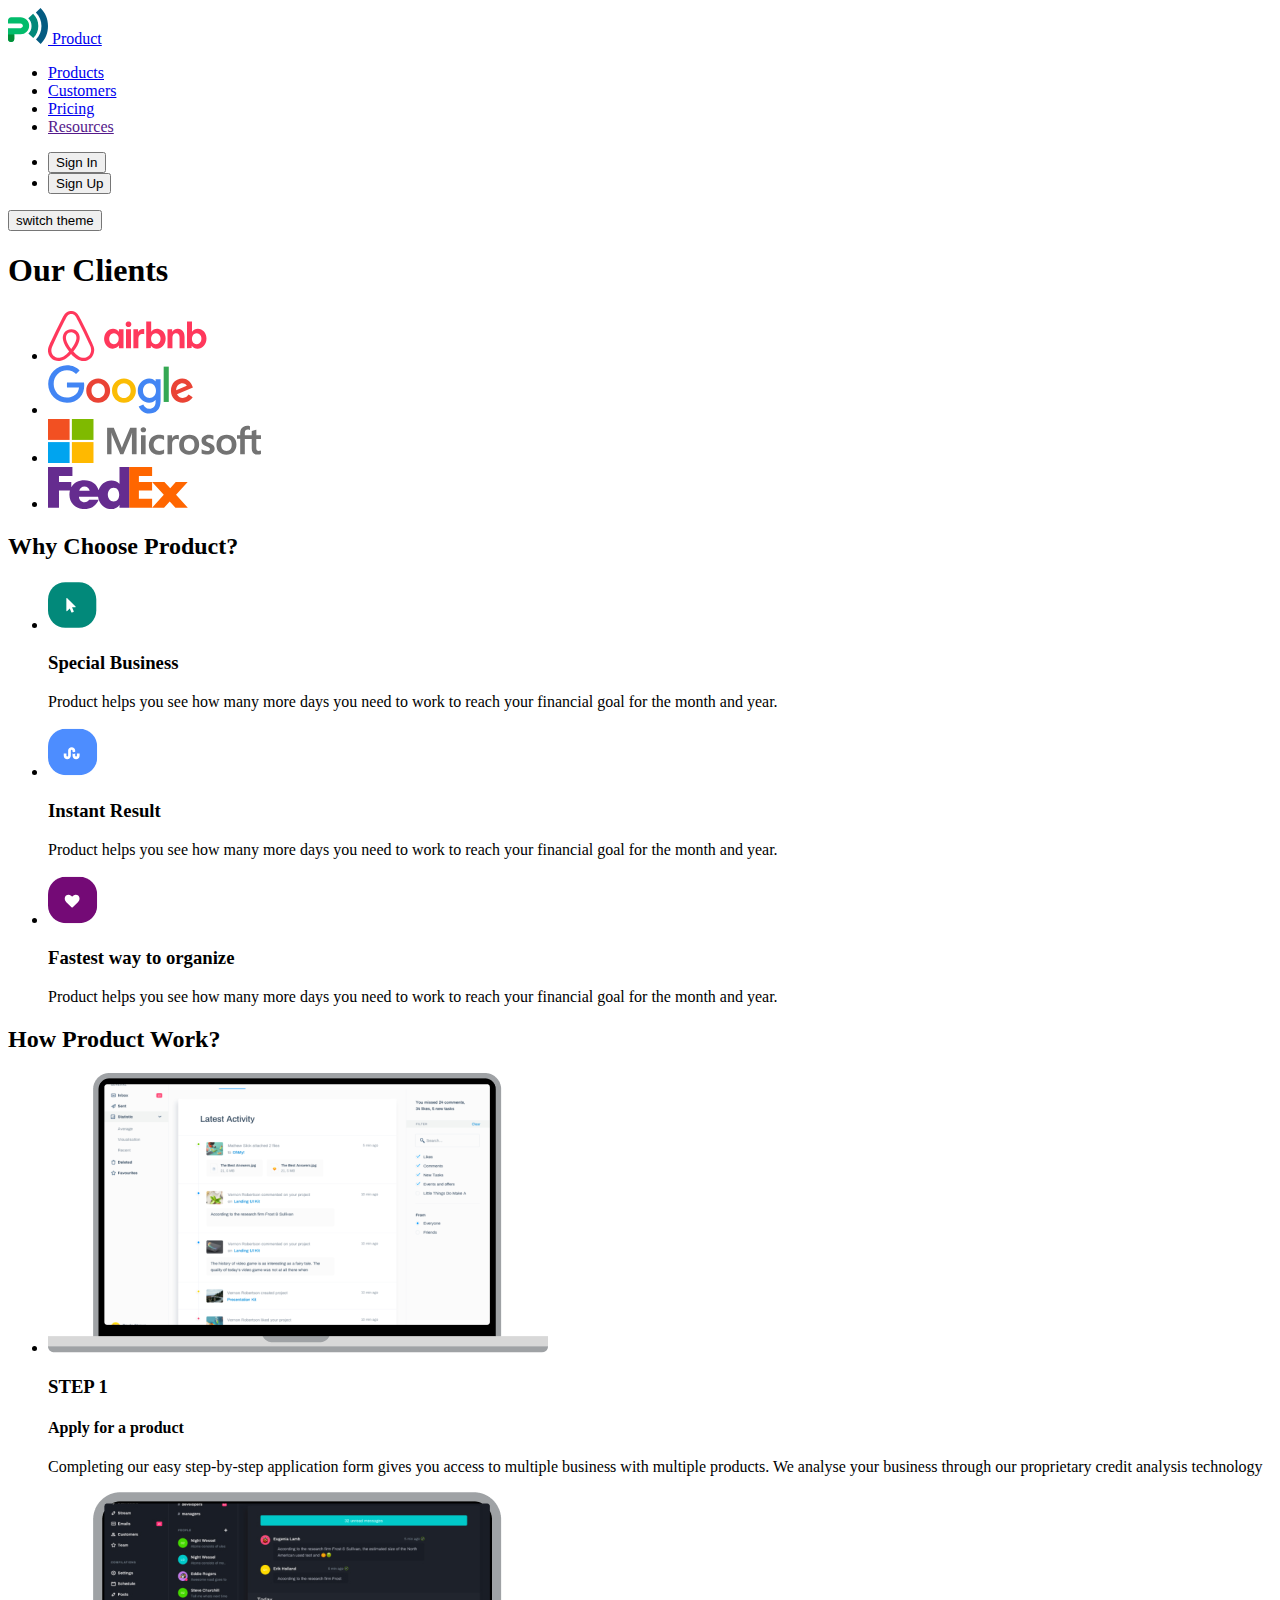
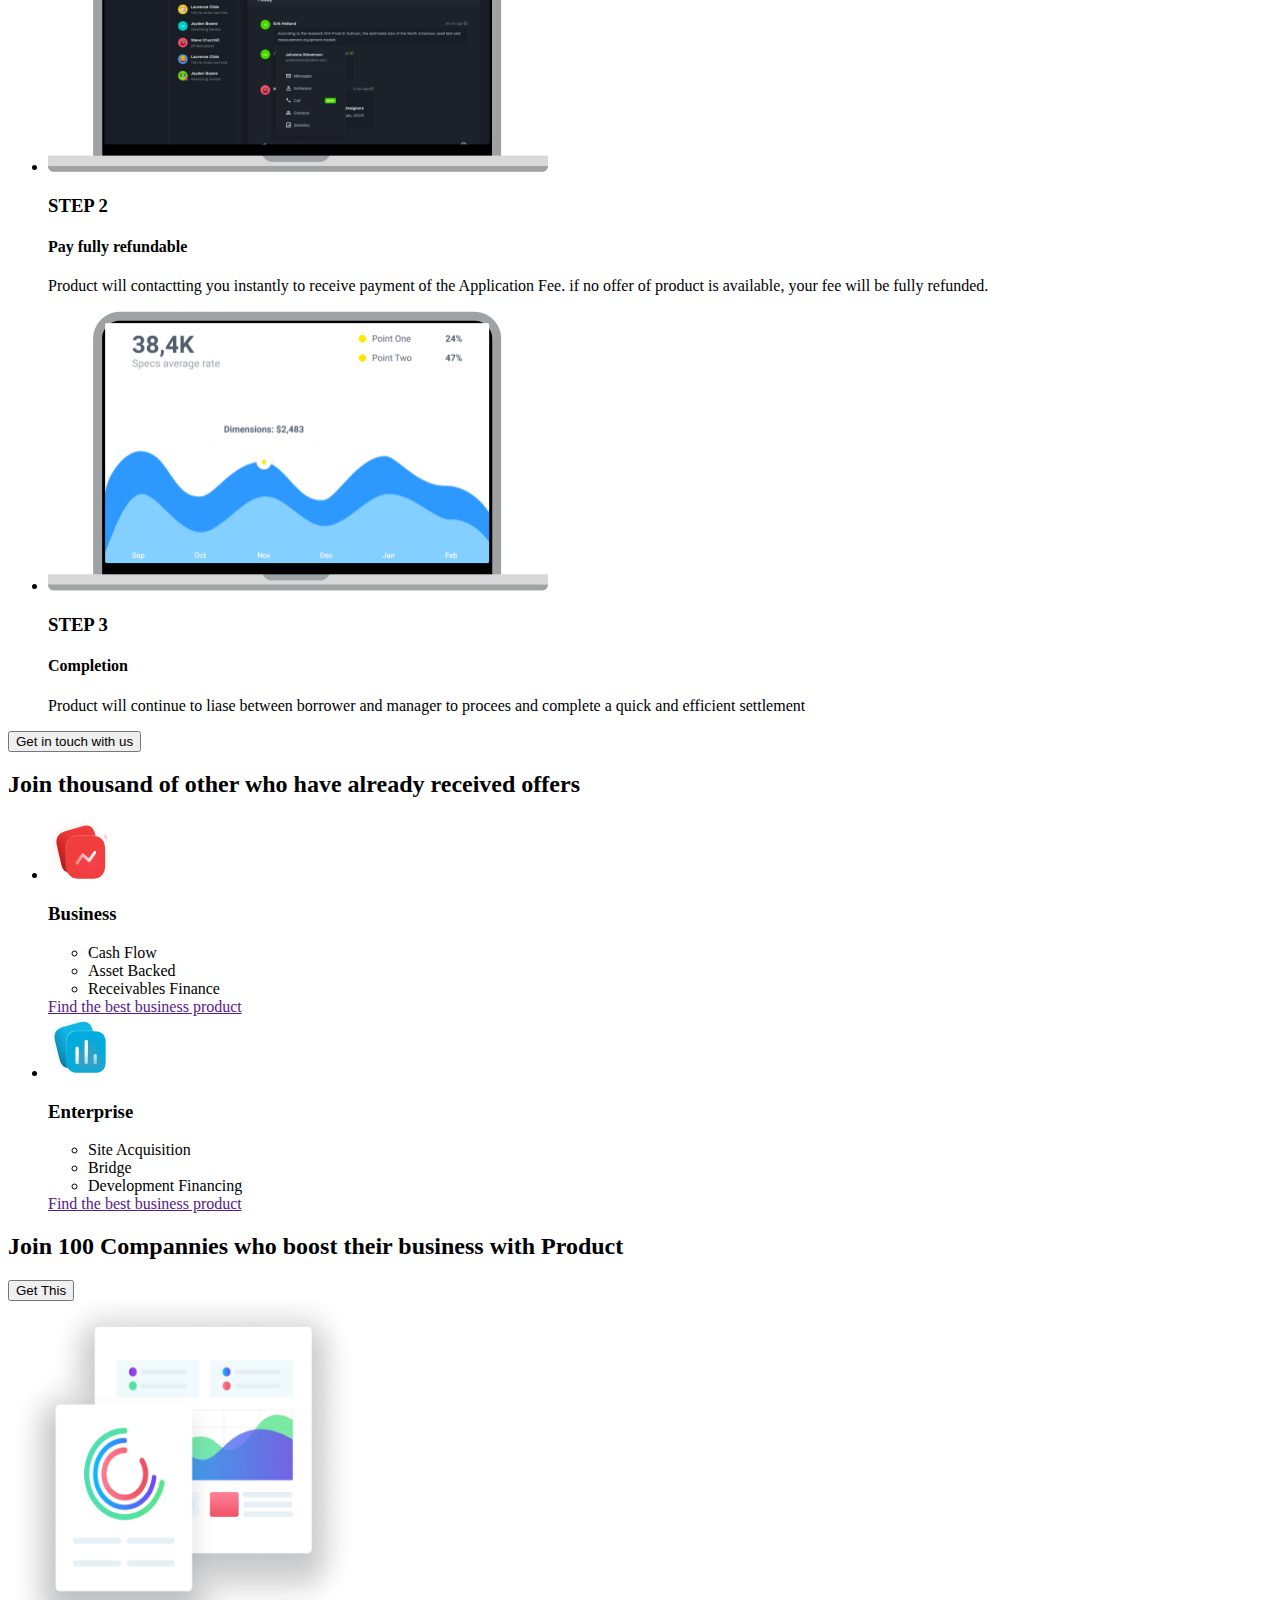
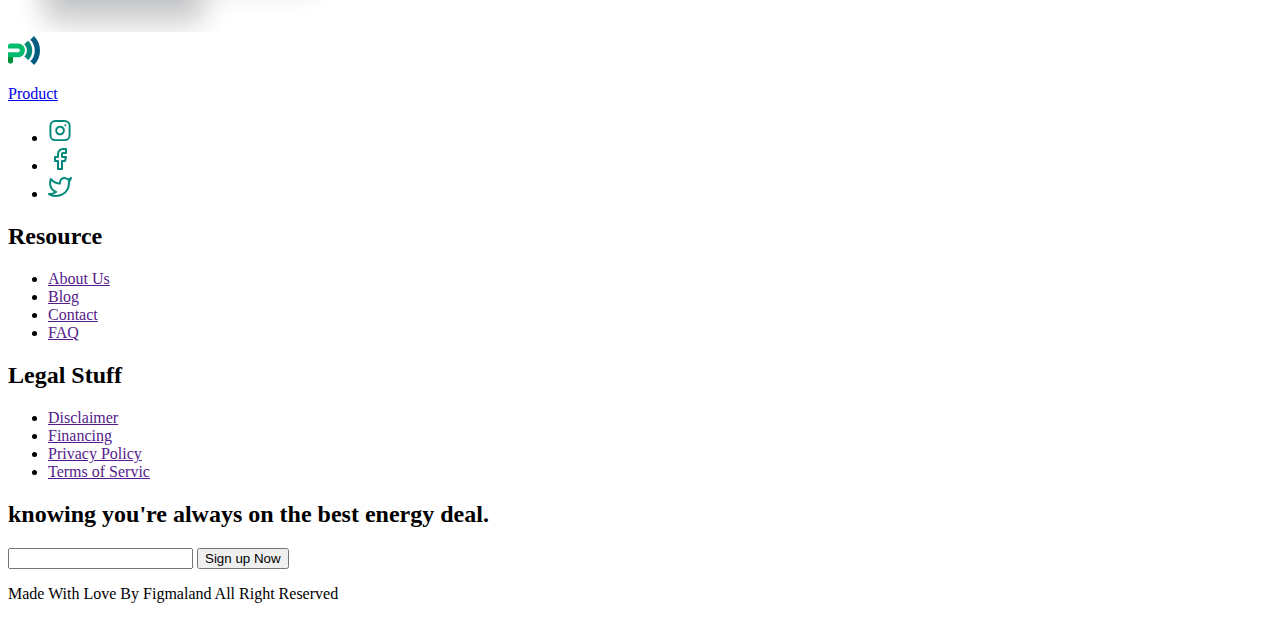
<file: customers.html>
<!DOCTYPE html>
<html lang="en">
  <head>
    <meta charset="UTF-8" />
    <meta http-equiv="X-UA-Compatible" content="IE=edge" />
    <meta name="viewport" content="width=device-width, initial-scale=1.0" />
    <title>Customers</title>
    <!-- Favicon start -->
    <link rel="apple-touch-icon" sizes="76x76" href="./images/favicon/apple-touch-icon.png" />
    <link rel="icon" type="image/png" sizes="32x32" href="./images/favicon/favicon-32x32.png" />
    <link rel="icon" type="image/png" sizes="16x16" href="./images/favicon/favicon-16x16.png" />
    <link rel="manifest" href="./images/favicon/site.webmanifest" />
    <link rel="mask-icon" href="./images/favicon/safari-pinned-tab.svg" color="#5bbad5" />
    <meta name="msapplication-TileColor" content="#da532c" />
    <meta name="theme-color" content="#ffffff" />
    <!-- Favicon end -->
  </head>

  <body>
    <!-- Header section -->
    <header class="header">
      <a href="./index.html">
        <img src="./images/header/logo.svg" alt="logo" width="40" height="36" />
        Product
      </a>
      <nav>
        <ul>
          <li>
            <a href="./index.html">Products</a>
          </li>
          <li>
            <a href="./customers.html">Customers</a>
          </li>
          <li>
            <a href="./pricing.html">Pricing</a>
          </li>
          <li>
            <a href="">Resources</a>
          </li>
        </ul>
      </nav>
      <ul>
        <li>
          <button type="button">Sign In</button>
        </li>
        <li>
          <button type="button">Sign Up</button>
        </li>
      </ul>
      <button type="button">switch theme</button>
    </header>
    <main>
      <!--our clients-->
      <section>
        <h1>Our Clients</h1>
        <ul>
          <li>
            <a href="" target="_blank" rel="noopener noreferrer"
              ><img src="./images/clients/airbnb.svg" alt="airbnb" width="159" height="50"
            /></a>
          </li>
          <li>
            <a href="" target="_blank" rel="noopener noreferrer"
              ><img src="./images/clients/google.svg" alt="google" width="146" height="50"
            /></a>
          </li>
          <li>
            <a href="" target="_blank" rel="noopener noreferrer"
              ><img src="./images/clients/microsoft.svg" alt="microsoft" width="213" height="44"
            /></a>
          </li>
          <li>
            <a href="" target="_blank" rel="noopener noreferrer"
              ><img src="./images/clients/fedex.svg" alt="fedex" width="140" height="42"
            /></a>
          </li>
        </ul>
      </section>
      <!-- Customers features -->
      <section>
        <h2>Why Choose Product?</h2>
        <ul>
          <li>
            <img
              src="./images/features/feature-icon-1.svg"
              alt="feature-icon-1"
              width="50"
              height="50"
            />
            <h3>Special Business</h3>
            <p>
              Product helps you see how many more days you need to work to reach your financial goal
              for the month and year.
            </p>
          </li>
          <li>
            <img
              src="./images/features/feature-icon-2.svg"
              alt="feature-icon-2"
              width="50"
              height="50"
            />
            <h3>Instant Result</h3>
            <p>
              Product helps you see how many more days you need to work to reach your financial goal
              for the month and year.
            </p>
          </li>
          <li>
            <img
              src="./images/features/feature-icon-3.svg"
              alt="feature-icon-3"
              width="50"
              height="50"
            />
            <h3>Fastest way to organize</h3>
            <p>
              Product helps you see how many more days you need to work to reach your financial goal
              for the month and year.
            </p>
          </li>
        </ul>
      </section>
      <!-- How products work -->
      <section>
        <h2>How Product Work?</h2>
        <ul>
          <li>
            <img src="./images/how-product-work/mac1.png" alt="step 1" width="500" height="280" />
            <div>
              <h3>STEP 1</h3>
              <h4>Apply for a product</h4>
              <p>
                Completing our easy step-by-step application form gives you access to multiple
                business with multiple products. We analyse your business through our proprietary
                credit analysis technology
              </p>
            </div>
          </li>
          <li>
            <img src="./images/how-product-work/mac2.png" alt="step 2" width="500" height="280" />
            <div>
              <h3>STEP 2</h3>
              <h4>Pay fully refundable</h4>
              <p>
                Product will contactting you instantly to receive payment of the Application Fee. if
                no offer of product is available, your fee will be fully refunded.
              </p>
            </div>
          </li>
          <li>
            <img src="./images/how-product-work/mac3.png" alt="step 3" width="500" height="280" />
            <div>
              <h3>STEP 3</h3>
              <h4>Completion</h4>
              <p>
                Product will continue to liase between borrower and manager to procees and complete
                a quick and efficient settlement
              </p>
            </div>
          </li>
        </ul>
        <button type="button">Get in touch with us</button>
      </section>
      <!-- Business plan -->
      <section>
        <h2>Join thousand of other who have already received offers</h2>
        <ul>
          <li>
            <img src="./images/business-plan/activity.svg" alt="activity icon" width="62" height="62">
            <h3>Business</h3>
            <ul>
              <li>Cash Flow</li>
              <li>Asset Backed</li>
              <li>Receivables Finance</li>
            </ul>
            <a href="">Find the best business product</a>
          </li>
          <li>
            <img src="./images/business-plan/chart.svg" alt="chart icon" width="62" height="62">
            <h3>Enterprise</h3>
            <ul>
              <li>Site Acquisition</li>
              <li>Bridge</li>
              <li>Development Financing</li>
            </ul>
            <a href="">Find the best business product</a>
          </li>
        </ul>
      </section>
      <!--baner-->
      <section>
        <div>
          <h2>Join 100 Compannies who boost their business with Product</h2>
          <button type="button">Get This</button>
        </div>
        <img src="./images/baner/baner-1.png" alt="baner" width="351" height="331" />
      </section>
    </main>
    <footer>
      <div>
        <a href="./index.html">
          <img src="./images/header/logo.svg" alt="logo" width="32" height="29" />
          <p>Product</p>
        </a>
        <ul>
          <li>
            <a href="" aria-label="Instagram" target="_blank" rel="noopener noreferrer">
              <img src="./images/footer/instagram.svg" alt="instagram" width="24" height="24" />
            </a>
          </li>
          <li>
            <a href="" aria-label="Facebook" target="_blank" rel="noopener noreferrer">
              <img src="./images/footer/facebook.svg" alt="facebook" width="24" height="24" />
            </a>
          </li>
          <li>
            <a href="" aria-label="Twitter" target="_blank" rel="noopener noreferrer">
              <img src="./images/footer/twitter.svg" alt="twitter" width="24" height="24" />
            </a>
          </li>
        </ul>
      </div>
      <div>
        <h2>Resource</h2>
        <ul>
          <li><a href="">About Us</a></li>
          <li><a href="">Blog</a></li>
          <li><a href="">Contact</a></li>
          <li><a href="">FAQ</a></li>
        </ul>
      </div>
      <div>
        <h2>Legal Stuff</h2>
        <ul>
          <li><a href="">Disclaimer</a></li>
          <li><a href="">Financing</a></li>
          <li><a href="">Privacy Policy</a></li>
          <li><a href="">Terms of Servic</a></li>
        </ul>
      </div>
      <div>
        <h2>knowing you're always on the best energy deal.</h2>
        <form>
          <input type="text" />
          <button type="submit">Sign up Now</button>
        </form>
      </div>
      <p>Made With Love By Figmaland All Right Reserved</p>
    </footer>
  </body>
</html>
</file>
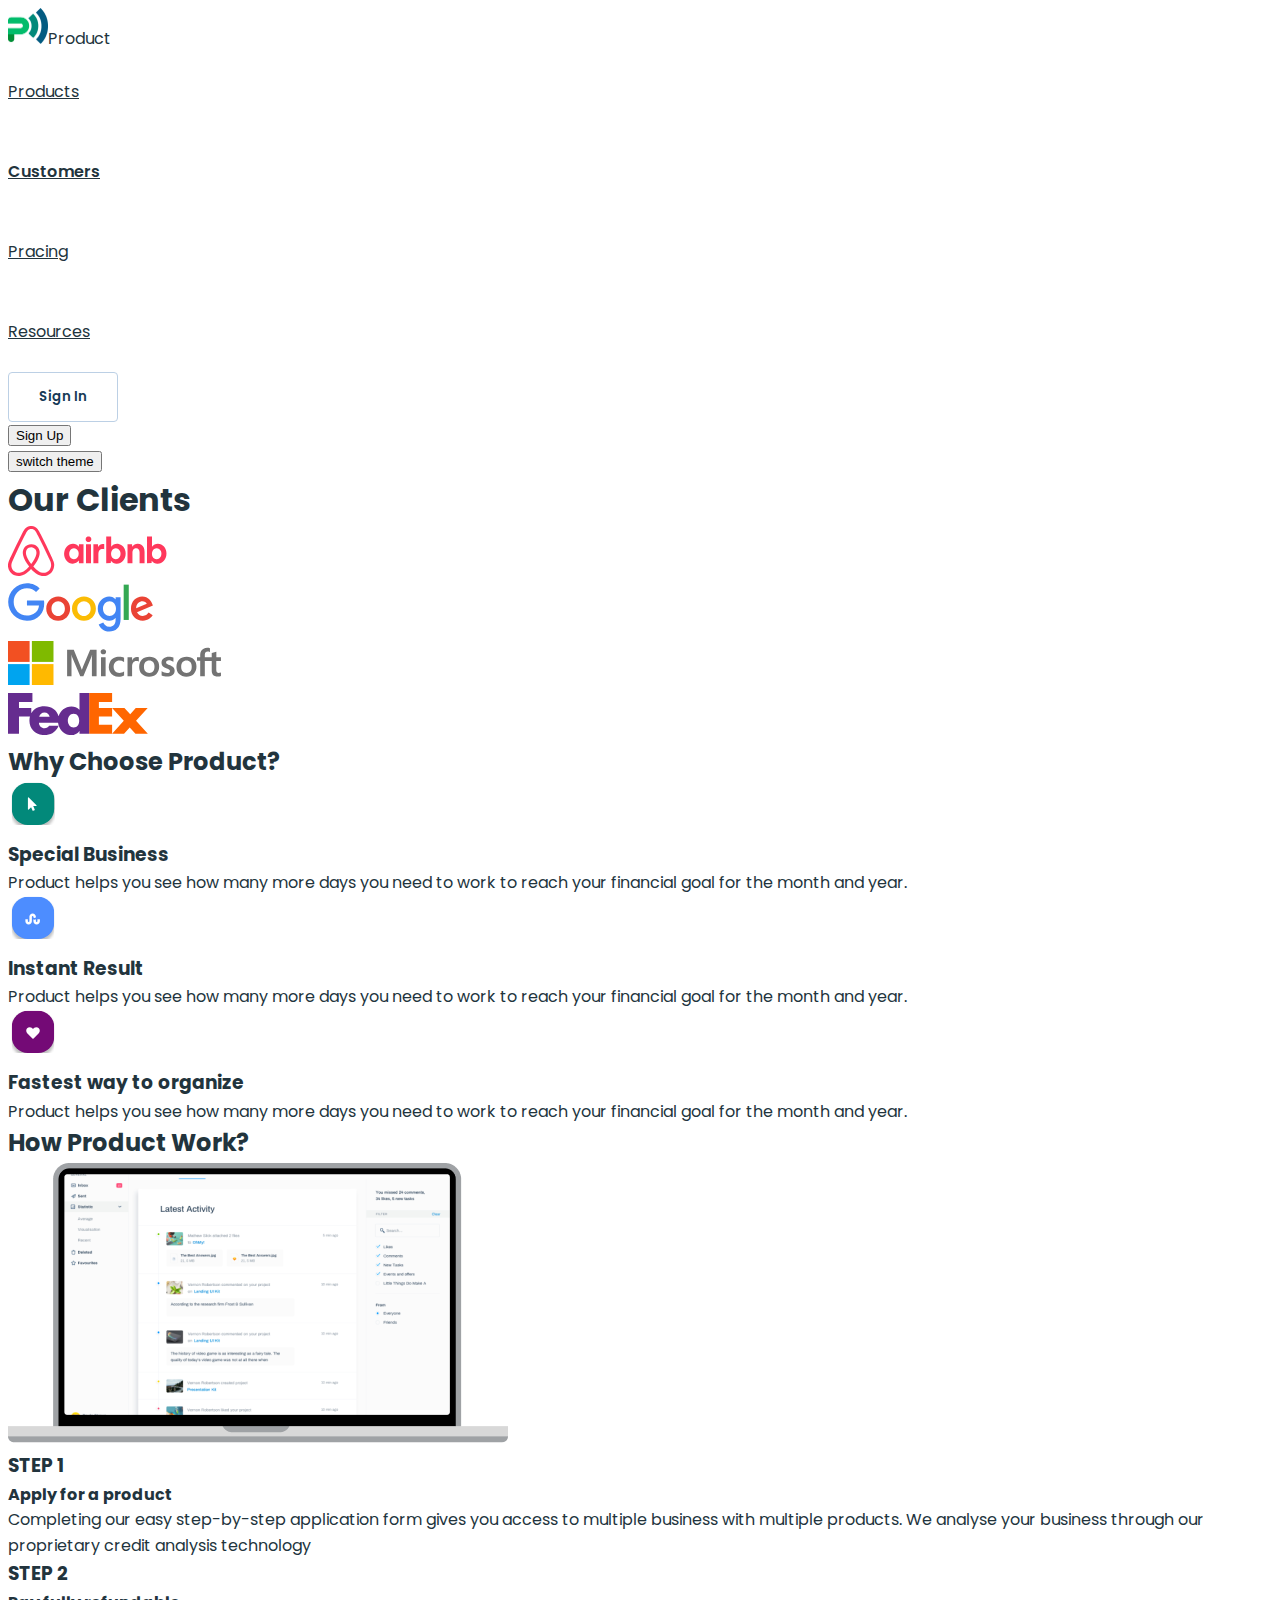
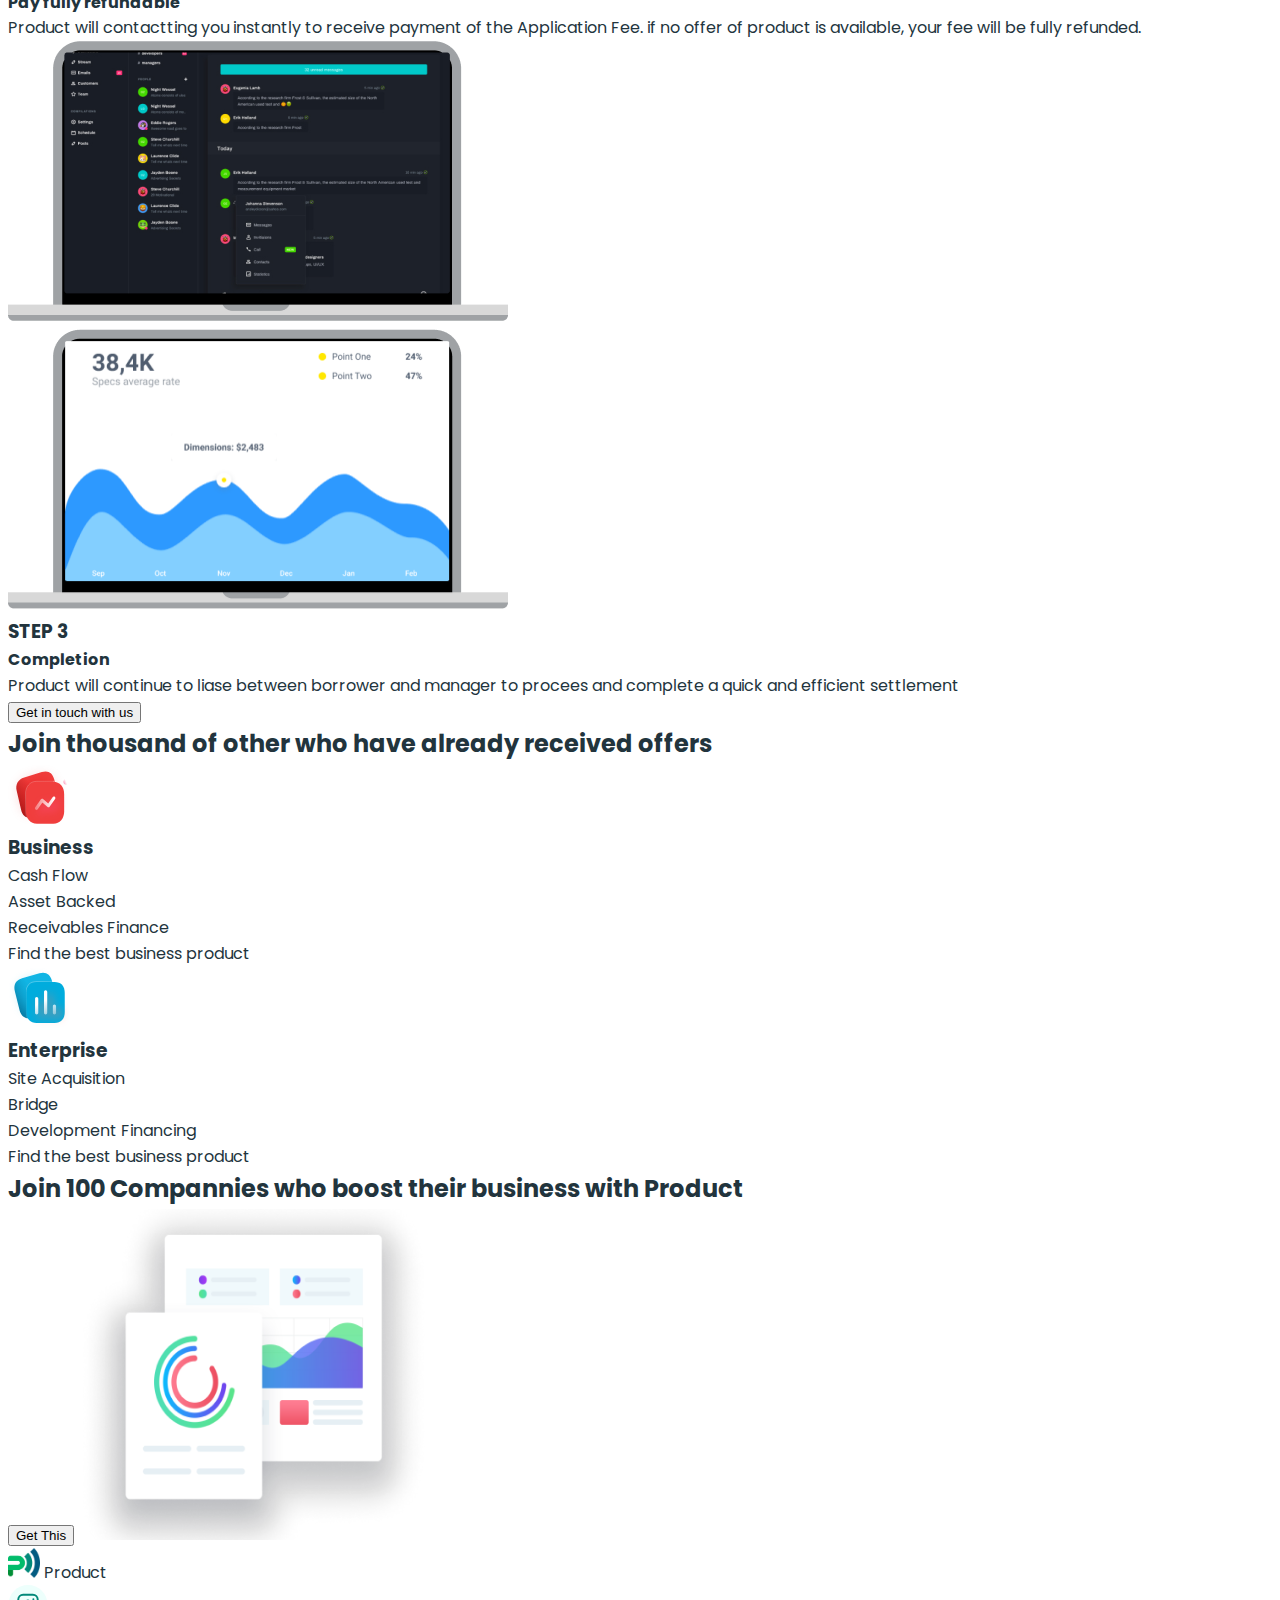
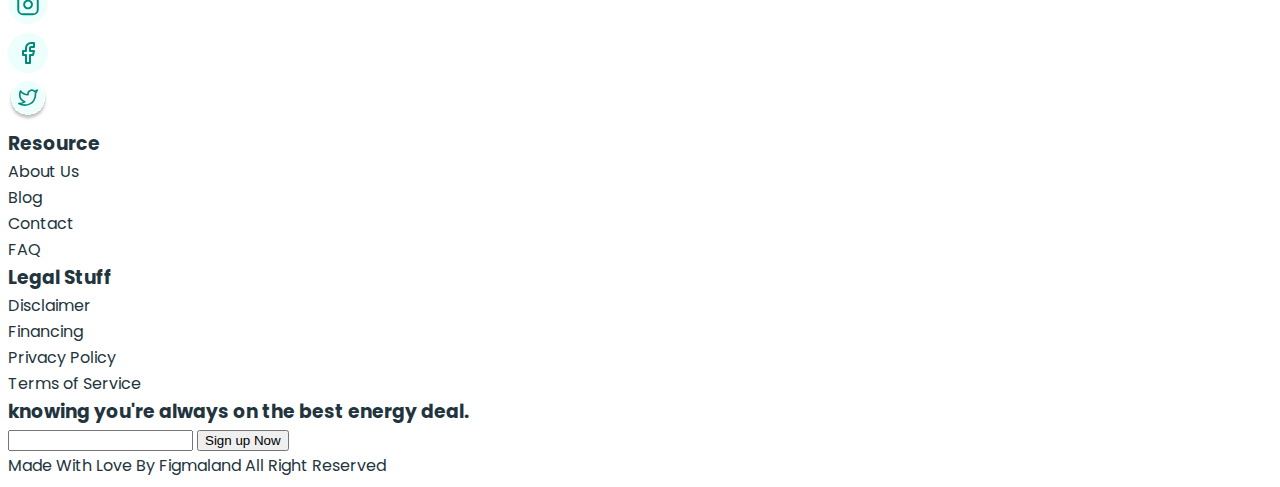
<file: our-clients.html>
<!DOCTYPE html>
<html lang="en">

<head>
  <!-- favicon start -->
  <meta charset="UTF-8" />
  <meta http-equiv="X-UA-Compatible" content="IE=edge" />
  <meta name="viewport" content="width=device-width, initial-scale=1.0" />
  <title>Product</title>
  <link rel="apple-touch-icon" sizes="76x76" href="./img/favicon/apple-touch-icon.png">
  <link rel="icon" type="image/png" sizes="32x32" href="./img/favicon/favicon-32x32.png">
  <link rel="icon" type="image/png" sizes="16x16" href="./img/favicon/favicon-16x16.png">
  <link rel="manifest" href="./img/favicon/site.webmanifest">
  <link rel="mask-icon" href="./img/favicon/safari-pinned-tab.svg" color="#5bbad5">
  <meta name="msapplication-TileColor" content="#da532c">
  <meta name="theme-color" content="#ffffff">
  <!-- favicon end -->
  <!-- downloads style start -->
  <link rel="preconnect" href="https://fonts.googleapis.com">
  <link rel="preconnect" href="https://fonts.gstatic.com" crossorigin>
  <link
    href="https://fonts.googleapis.com/css2?family=Inter:wght@500;700&family=Montserrat:wght@600&family=Poppins:wght@400;500;600;700&family=Roboto:wght@500;900&display=swap"
    rel="stylesheet">
  <!-- downloads style end -->
  <!-- self style start -->
  <link rel="stylesheet" href="./CSS/style.css">
  <!-- self style end -->
</head>

<body>
  <main>
    <!-- header section -->
    <header class="header">
      <a class="link" class="header-logo link" href="./index.html"><img src="./img/header/logo.png" alt="logo"
          width="40" height="36" />Product
      </a>
      <nav class="nav">
        <ul class="list">
          <li>
            <a class="nav-link" href="./index.html">Products</a>
          </li>
          <li>
            <a class="nav-link current" href="./our-clients.html">Customers</a>
          </li>
          <li>
            <a class="nav-link" href="./pracing.html">Pracing</a>
          </li>
          <li>
            <a class="nav-link" href="">Resources</a>
          </li>
        </ul>
      </nav>
      <ul class="auth list">
        <li class="auth-item">
          <button type="button" class="main-button">Sign In</button>
        </li>
        <li class="auth-item">
          <button type="button" class="second-button">Sign Up</button>
        </li>
      </ul>
      <button class="theme-swithcher" type="button">switch theme</button>
    </header>
    <!-- our clients -->
    <section class="clients">
      <h1>Our Clients</h1>
      <ul class="list">
        <li>
          <a class="link" href="" target="_blank" rel="noopener noreferrer">
            <img src="./img/oc-clients/Airbnb Logo.svg" alt="company-logo" width="159" height="50" /></a>
        </li>
        <li>
          <a class="link" href="" target="_blank" rel="noopener noreferrer"><img src="./img/oc-clients/Google Logo.svg"
              alt="company-logo" width="146" height="50" /></a>
        </li>
        <li>
          <a class="link" href="" target="_blank" rel="noopener noreferrer"><img
              src="./img/oc-clients/Microsoft Logo.svg" alt="company-logo" width="213" height="44" /></a>
        </li>
        <li>
          <a class="link" href="" target="_blank" rel="noopener noreferrer"><img src="./img/oc-clients//FedEx Logo.svg"
              alt="company-logo" width="140" height="42" /></a>
        </li>
      </ul>
    </section>
    <!-- custumers-features -->
    <section class="customers-deatures">
      <h2>Why Choose Product?</h2>
      <ul class="list">
        <li>
          <img src="./img/features/1.svg" alt="features icon" width="50" height="50" />
          <h3>Special Business</h3>
          <p>
            Product helps you see how many more days you need to work to reach your financial goal
            for the month and year.
          </p>
        </li>
        <li>
          <img src="./img/features/2.svg" alt="features icon" width="50" height="50" />
          <h3>Instant Result</h3>
          <p>
            Product helps you see how many more days you need to work to reach your financial goal
            for the month and year.
          </p>
        </li>
        <li>
          <img src="./img/features/3.svg" alt="features icon" width="50" height="50" />
          <h3>Fastest way to organize</h3>
          <p>
            Product helps you see how many more days you need to work to reach your financial goal
            for the month and year.
          </p>
        </li>
      </ul>
    </section>
    <!-- how it works -->
    <section class="work-product">
      <h2>How Product Work?</h2>
      <ul class="list">
        <li>
          <div>
            <img src="./img/oc-productwork/mac1.png" alt="step 1" width="500" height="280" />
            <h3>STEP 1</h3>
            <strong>Apply for a product</strong>
            <p>
              Completing our easy step-by-step application form gives you access to multiple
              business with multiple products. We analyse your business through our proprietary
              credit analysis technology
            </p>
          </div>
        </li>
        <li>
          <div>
            <h3>STEP 2</h3>
            <strong>Pay fully refundable</strong>
            <p>
              Product will contactting you instantly to receive payment of the Application Fee. if
              no offer of product is available, your fee will be fully refunded.
            </p>
            <img src="./img/oc-productwork/mac2.png" alt="step 2" width="500" height="280" />
          </div>
        </li>
        <li>
          <div>
            <img src="./img/oc-productwork/mac3.png" alt="step 3" width="500" height="280" />
            <h3>STEP 3</h3>
            <strong>Completion</strong>
            <p>
              Product will continue to liase between borrower and manager to procees and complete
              a quick and efficient settlement
            </p>
          </div>
        </li>
      </ul>
      <button type="button">Get in touch with us</button>
    </section>
    <!-- business variants -->
    <section class="join-title">
      <h2>Join thousand of other who have already received offers</h2>
      <ul class="list">
        <li>
          <img src="./img/oc-bw/Activity.svg" alt="business" width="61" height="61" />
          <h3>Business</h3>
          <ul class="list">
            <li>
              <p>Cash Flow</p>
            </li>
            <li>
              <p>Asset Backed</p>
            </li>
            <li>
              <p>Receivables Finance</p>
            </li>
            <a class="link" href="">Find the best business product</a>
          </ul>
        </li>
        <li>
          <img src="./img/oc-bw/Chart.svg" alt="Enterprice" width="61" height="61" />
          <h3>Enterprise</h3>
          <ul class="list">
            <li>
              <p>Site Acquisition</p>
            </li>
            <li>
              <p>Bridge</p>
            </li>
            <li>
              <p>Development Financing</p>
            </li>
            <a class="link" href="">Find the best business product</a>
          </ul>
        </li>
      </ul>
    </section>
    <!-- call too action -->
    <section class="cta">
      <h2>Join 100 Compannies who boost their business with Product</h2>
      <button type="button">Get This</button>
      <img src="./img/cta/1.png" alt="cta" width="351" height="331" />
    </section>
  </main>
  <footer class="footer">
    <div>
      <a class="link" href="./index.html">
        <img src="./img/header/logo.png" alt="logo" width="32" height="30" />
        Product
      </a>
      <ul class="list">
        <li>
          <a class="link" href="" aria-label="instagramm">
            <img src="./img/footer/1.svg" alt="social-networks" width="40" height="40" />
          </a>
        </li>
        <li>
          <a class="link" href="" aria-label="facebook">
            <img src="./img/footer/2.svg" alt="social-networks" width="40" height="40" />
          </a>
        </li>
        <li>
          <a class="link" href="" aria-label="twitter">
            <img src="./img/footer/3.svg" alt="social-networks" width="40" height="40" />
          </a>
        </li>
      </ul>
    </div>
    <div>
      <h3>Resource</h3>
      <ul class="list">
        <li>About Us</li>
        <li>Blog</li>
        <li>Contact</li>
        <li>FAQ</li>
      </ul>
    </div>
    <div>
      <h3>Legal Stuff</h3>
      <ul class="list">
        <li>Disclaimer</li>
        <li>Financing</li>
        <li>Privacy Policy</li>
        <li>Terms of Service</li>
      </ul>
    </div>
    <div>
      <h3>knowing you're always on the best energy deal.</h3>
      <form>
        <input type="text" />
        <button type="submit">Sign up Now</button>
      </form>
    </div>
    <p>Made With Love By Figmaland All Right Reserved</p>
  </footer>
</body>

</html>
</file>
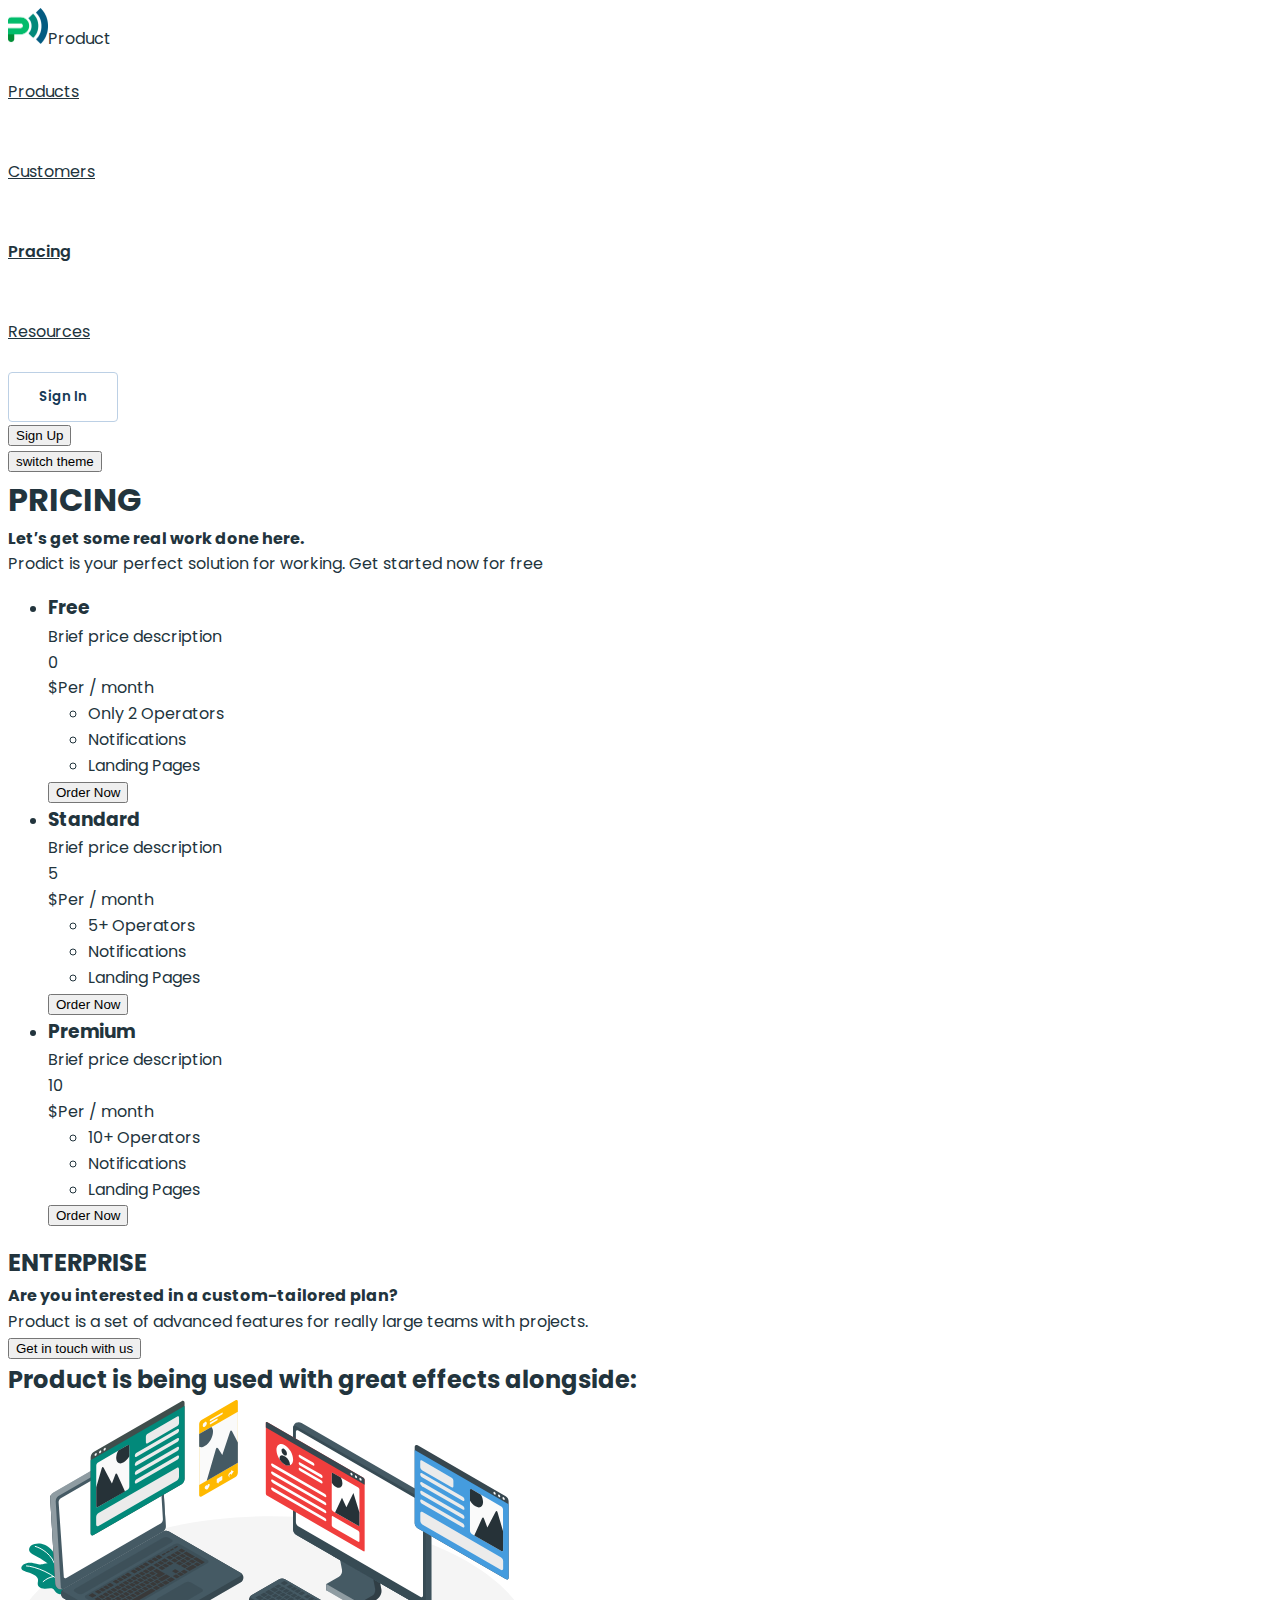
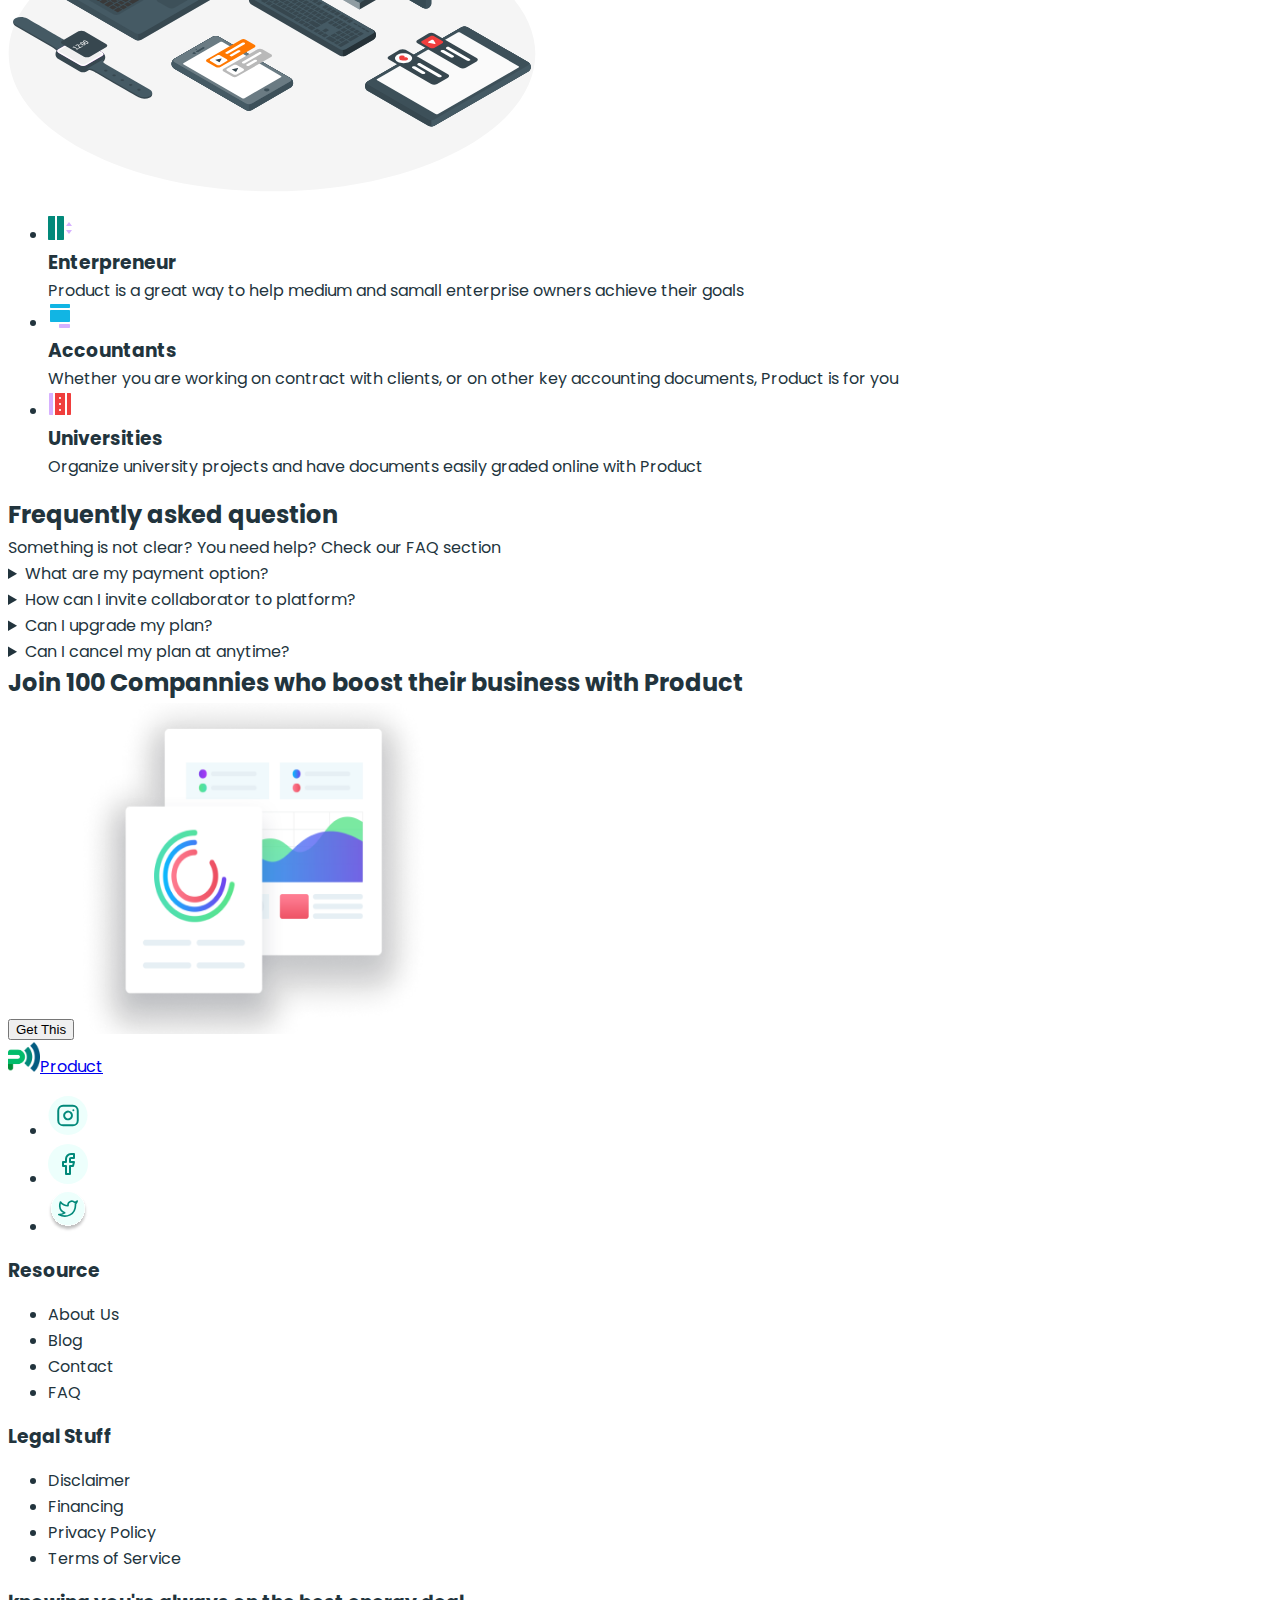
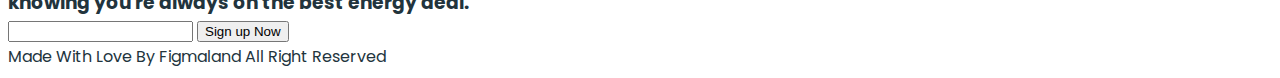
<file: pracing.html>
<!DOCTYPE html>
<html lang="en">
  <head>
    <!-- favicon start -->
    <meta charset="UTF-8" />
    <meta http-equiv="X-UA-Compatible" content="IE=edge" />
    <meta name="viewport" content="width=device-width, initial-scale=1.0" />
    <title>Product</title>
    <link rel="apple-touch-icon" sizes="76x76" href="./img/favicon/apple-touch-icon.png">
    <link rel="icon" type="image/png" sizes="32x32" href="./img/favicon/favicon-32x32.png">
    <link rel="icon" type="image/png" sizes="16x16" href="./img/favicon/favicon-16x16.png">
    <link rel="manifest" href="./img/favicon/site.webmanifest">
    <link rel="mask-icon" href="./img/favicon/safari-pinned-tab.svg" color="#5bbad5">
    <meta name="msapplication-TileColor" content="#da532c">
    <meta name="theme-color" content="#ffffff">
    <!-- favicon end -->
    <!-- downloads style start -->
    <link rel="preconnect" href="https://fonts.googleapis.com">
    <link rel="preconnect" href="https://fonts.gstatic.com" crossorigin>
    <link href="https://fonts.googleapis.com/css2?family=Inter:wght@500;700&family=Montserrat:wght@600&family=Poppins:wght@400;500;600;700&family=Roboto:wght@500;900&display=swap" rel="stylesheet">
  <!-- downloads style end -->
  <!-- self style start -->
    <link rel="stylesheet"  href="./CSS/style.css">
    <!-- self style end -->
  </head>
  <body>
    <!-- header section -->
    <header class="header">
      <a class="link" class="header-logo link" href="./index.html"><img src="./img/header/logo.png" alt="logo"
          width="40" height="36" />Product
      </a>
      <nav class="nav">
        <ul class="list">
          <li>
            <a class="nav-link" href="./index.html">Products</a>
          </li>
          <li>
            <a class="nav-link" href="./our-clients.html">Customers</a>
          </li>
          <li>
            <a class="nav-link current" href="./pracing.html">Pracing</a>
          </li>
          <li>
            <a class="nav-link" href="">Resources</a>
          </li>
        </ul>
      </nav>
      <ul class="auth list">
        <li class="auth-item">
          <button class="main-button" type="button">Sign In</button>
        </li>
        <li class="auth-item">
          <button class="second-button" type="button">Sign Up</button>
        </li>
      </ul>
      <button class="theme-swithcher" type="button">switch theme</button>
    </header>
    <!-- price table -->
    <section class="price-table">
      <h1>PRICING</h1>
      <strong>Let&#8242;s get some real work done here.</strong>
      <p>Prodict is your perfect solution for working. Get started now for free</p>
      <ul>
        <li>
          <h3>Free</h3>
          <p>Brief price description</p>
          <div>
            <p>0</p>
            <div><span>&#x00024;</span><span>Per / month</span></div>
          </div>
          <ul>
            <li>Only 2 Operators</li>
            <li>Notifications</li>
            <li>Landing Pages</li>
          </ul>
          <button class="button" type="button">Order Now</button>
        </li>
        <li>
          <h3>Standard</h3>
          <p>Brief price description</p>
          <div>
            <p>5</p>
            <div><span>&#x00024;</span><span>Per / month</span></div>
          </div>
          <ul>
            <li>5+ Operators</li>
            <li>Notifications</li>
            <li>Landing Pages</li>
          </ul>
          <button class="button" type="button">Order Now</button>
        </li>
        <li>
          <h3>Premium</h3>
          <p>Brief price description</p>
          <div>
            <p>10</p>
            <div><span>&#x00024;</span><span>Per / month</span></div>
          </div>
          <ul>
            <li>10+ Operators</li>
            <li>Notifications</li>
            <li>Landing Pages</li>
          </ul>
          <button class="button" type="button">Order Now</button>
        </li>
      </ul>
      <!-- enterprice -->
      <section>
        <h2>ENTERPRISE</h2>
        <strong>Are you interested in a custom-tailored plan?</strong>
        <p>Product is a set of advanced features for really large teams with projects.</p>
        <button type="button">Get in touch with us</button>
      </section>
      <!-- use cases -->
      <section class="use-cases">
        <h2>Product is being used with great effects alongside:</h2>
        <div><img src="./img/np.pracing/amico.svg" alt="use cases" width="528" height="392"></div>
        <ul>
          <li>
            <img src="./img/np.usecases/01.svg" alt="img-usecases">
            <h3>Enterpreneur</h3>
            <p>Product is a great way to help medium and samall enterprise owners achieve their goals</p>
          </li>
          <li>
            <img src="./img/np.usecases/04.svg" alt="img-usecases">
            <h3>Accountants</h3>
            <p>Whether you are working on contract with clients, or on other key accounting documents, Product is for you</p>
          </li>
          <li>
            <img src="./img/np.usecases/05.svg" alt="img-usecases">
            <h3>Universities</h3>
            <p>Organize university projects and have documents easily graded online with Product</p>
          </li>
        </ul>
      </section>
      <!--  -->
      <section class="questions">
        <h2>Frequently asked question</h2>
        <p>Something is not clear? You need help? Check our FAQ section</p>
        <details>
          <summary>What are my payment option?</summary>
          <p>After creating your account you will have an oppurtunity to create your first project that will be associated withthe collaborators e-mail. An invitation  will be sent automatically. Then, invited user will have to confirm his account by e-mail and finish userd onboarding.</p>
        </details>
        <details>
          <summary>How can I invite collaborator to platform?</summary>
          <p>After creating your account you will have an oppurtunity to create your first project that will be associated withthe collaborators e-mail. An invitation  will be sent automatically. Then, invited user will have to confirm his account by e-mail and finish userd onboarding.</p>
        </details>
        <details>
          <summary>Can I upgrade my plan?</summary>
          <p>After creating your account you will have an oppurtunity to create your first project that will be associated withthe collaborators e-mail. An invitation  will be sent automatically. Then, invited user will have to confirm his account by e-mail and finish userd onboarding.</p>
        </details>
        <details>
          <summary>Can I cancel my plan at anytime?</summary>
          <p>After creating your account you will have an oppurtunity to create your first project that will be associated withthe collaborators e-mail. An invitation  will be sent automatically. Then, invited user will have to confirm his account by e-mail and finish userd onboarding.</p>
        </details>
      </section>
    <!-- cta -->
    <section class="cta">
      <h2>Join 100 Compannies who boost their business with Product</h2>
      <button type="button">Get This</button>
      <img src="./img/cta/1.png" alt="cta" width="351" height="331" />
    </section>
    <!-- footer -->
    <footer class="footer">
      <div>
        <a href="./index.html"
          ><img src="./img/header/logo.png" alt="logo" width="32" height="30" />Product
        </a>
        <ul>
          <li>
            <a href="" aria-label="instagramm"
              ><img src="./img/footer/1.svg" alt="social-networks" width="40" height="40"
            /></a>
          </li>
          <li>
            <a href="" aria-label="facebook"
              ><img src="./img/footer/2.svg" alt="social-networks" width="40" height="40"
            /></a>
          </li>
          <li>
            <a href="" aria-label="twitter"
              ><img src="./img/footer/3.svg" alt="social-networks" width="40" height="40"
            /></a>
          </li>
        </ul>
      </div>
      <div>
        <h3>Resource</h3>
        <ul>
          <li>About Us</li>
          <li>Blog</li>
          <li>Contact</li>
          <li>FAQ</li>
        </ul>
      </div>
      <div>
        <h3>Legal Stuff</h3>
        <ul>
          <li>Disclaimer</li>
          <li>Financing</li>
          <li>Privacy Policy</li>
          <li>Terms of Service</li>
        </ul>
      </div>
      <div>
        <h3>knowing you're always on the best energy deal.</h3>
        <form>
          <input type="text" />
          <button type="submit">Sign up Now</button>
        </form>
      </div>
      <p>Made With Love By Figmaland All Right Reserved</p>
    </footer>
  </body>
</html>
</file>
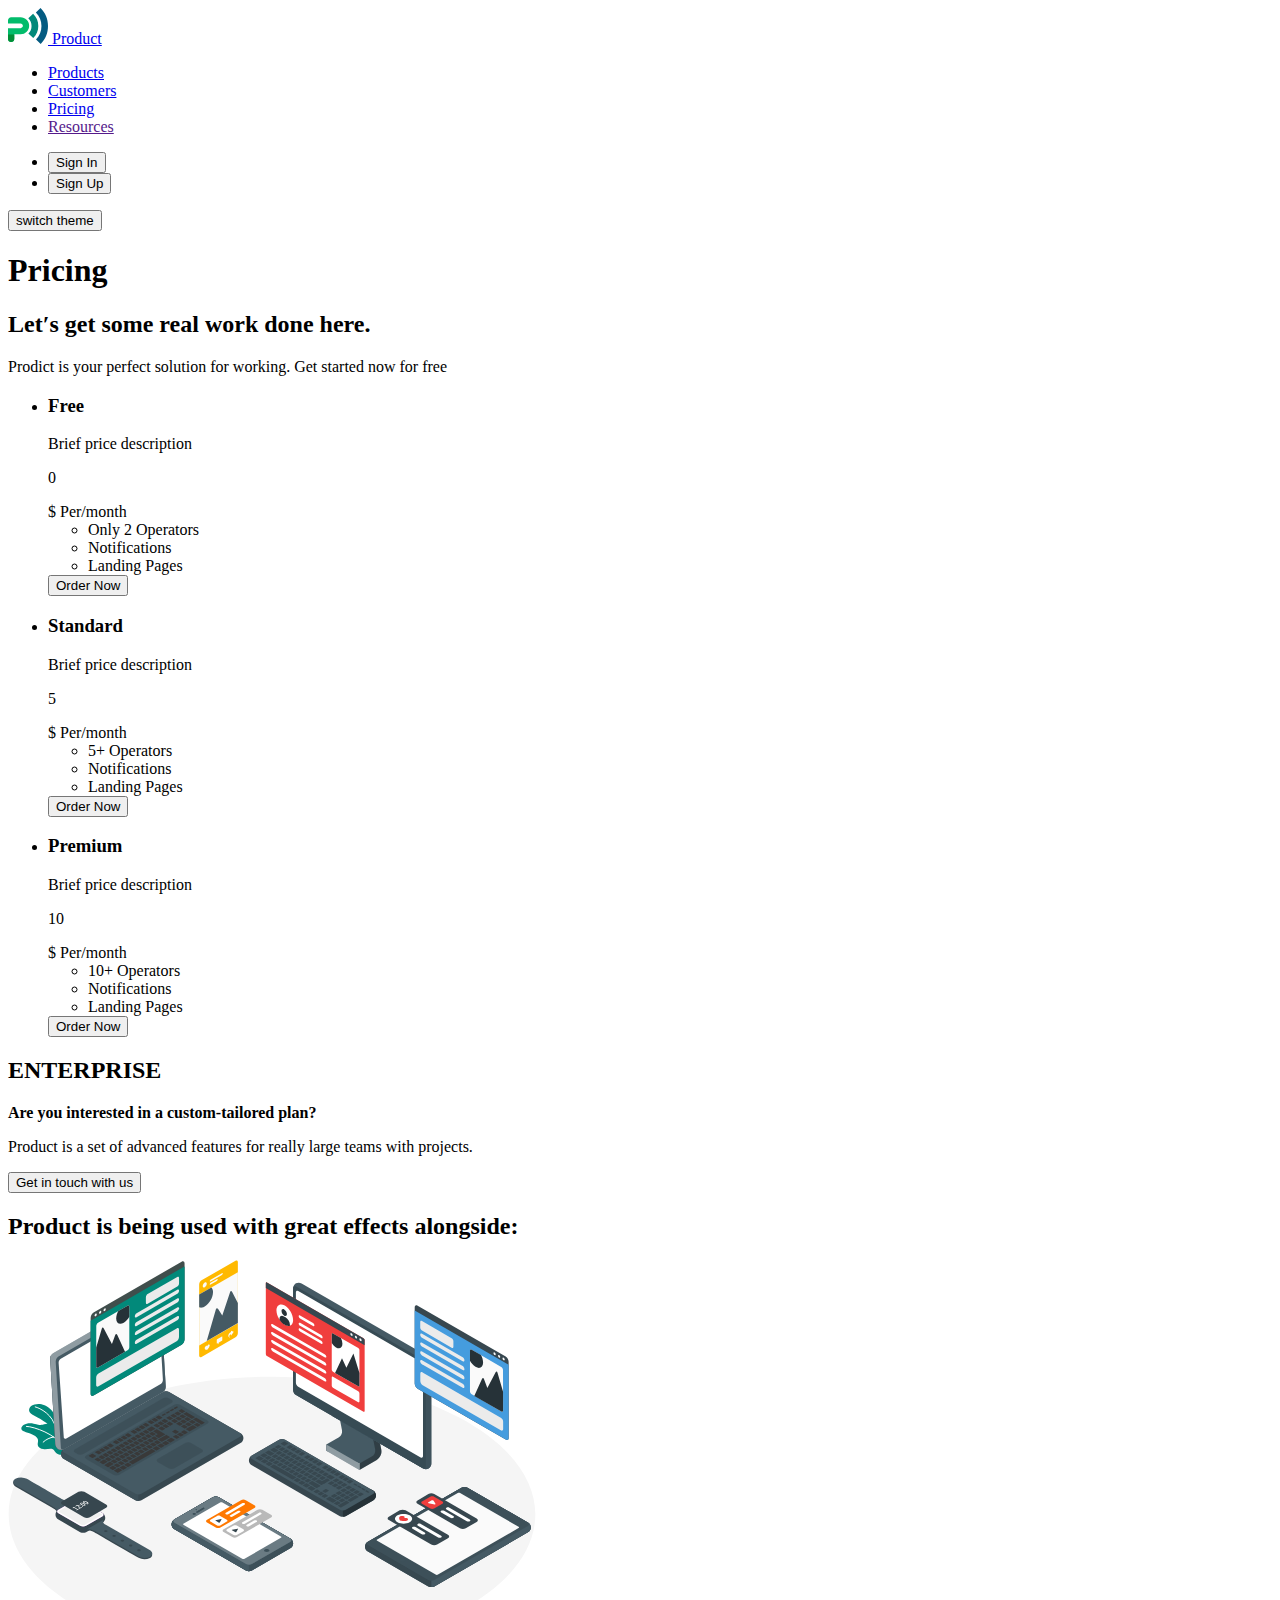
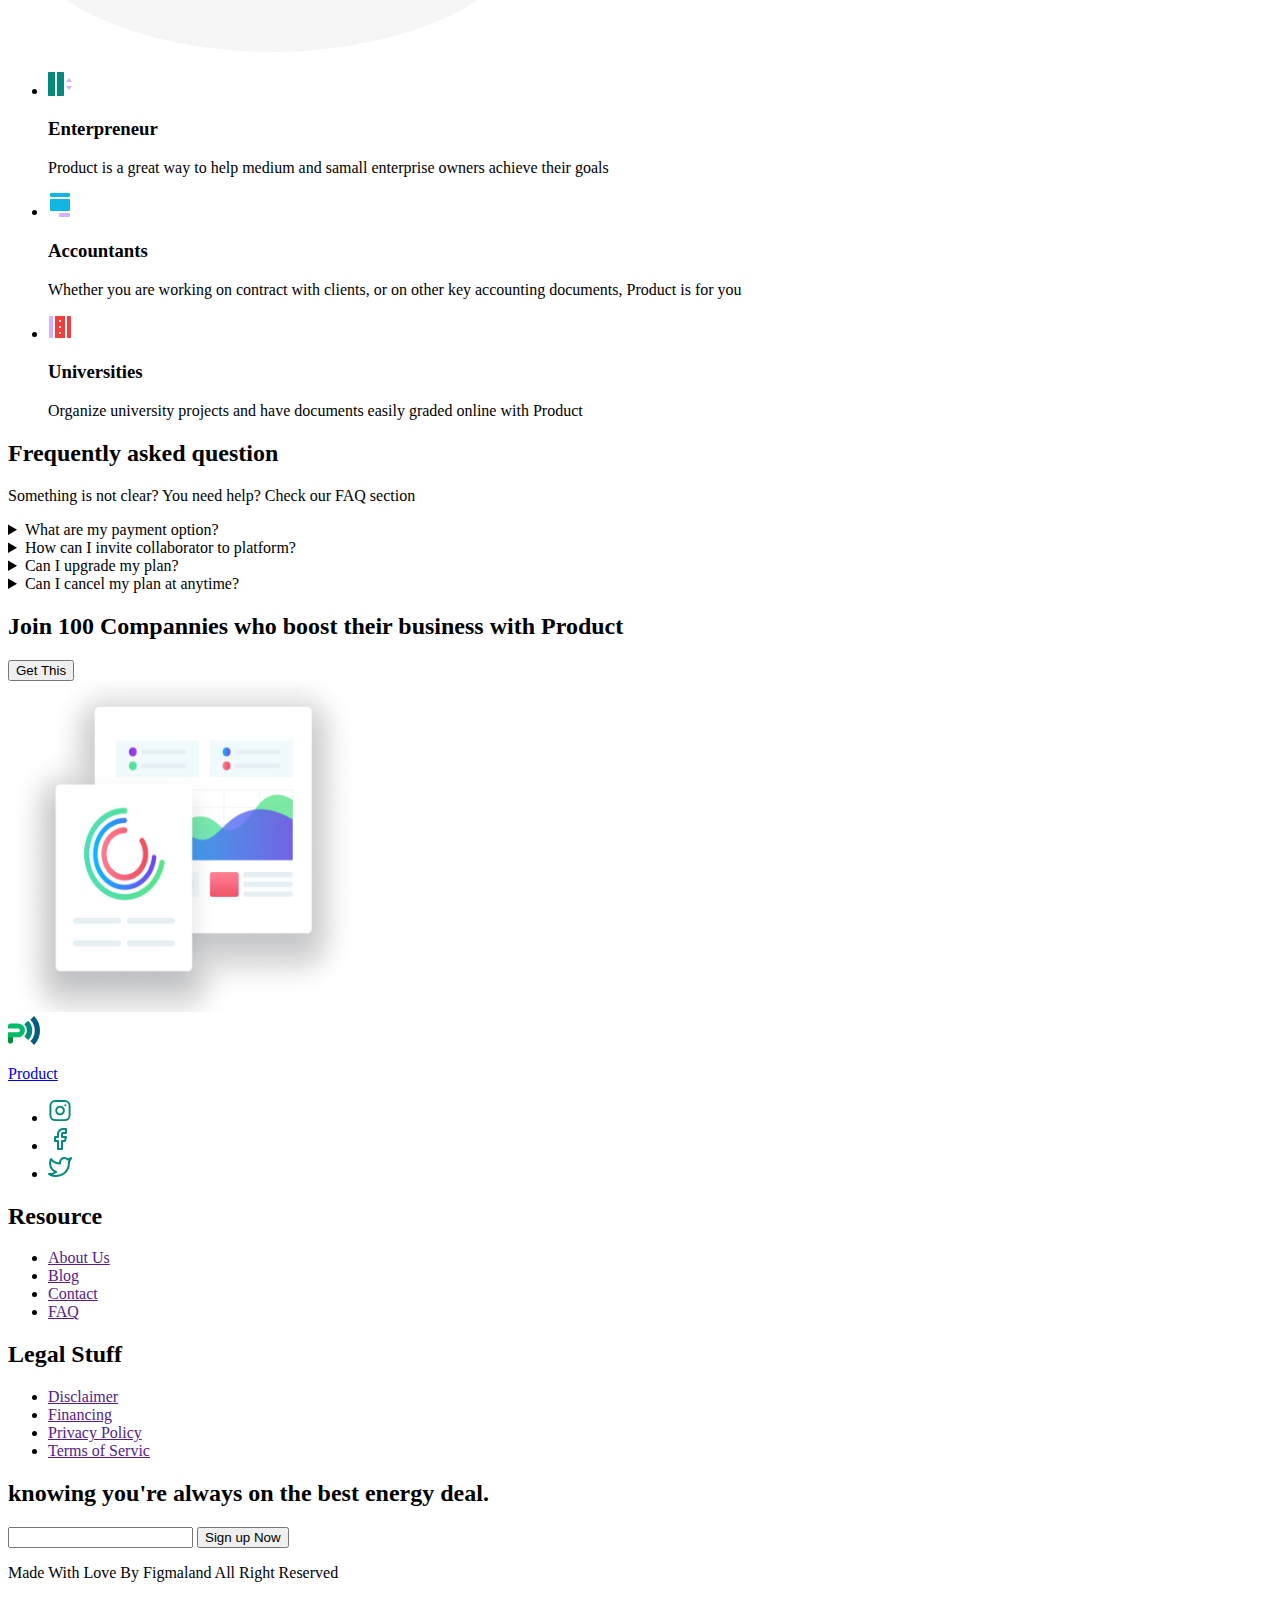
<file: pricing.html>
<!DOCTYPE html>
<html lang="en">
  <head>
    <meta charset="UTF-8" />
    <meta http-equiv="X-UA-Compatible" content="IE=edge" />
    <meta name="viewport" content="width=device-width, initial-scale=1.0" />
    <title>Pricing</title>
    <!-- Favicon start -->
    <link rel="apple-touch-icon" sizes="76x76" href="./images/favicon/apple-touch-icon.png" />
    <link rel="icon" type="image/png" sizes="32x32" href="./images/favicon/favicon-32x32.png" />
    <link rel="icon" type="image/png" sizes="16x16" href="./images/favicon/favicon-16x16.png" />
    <link rel="manifest" href="./images/favicon/site.webmanifest" />
    <link rel="mask-icon" href="./images/favicon/safari-pinned-tab.svg" color="#5bbad5" />
    <meta name="msapplication-TileColor" content="#da532c" />
    <meta name="theme-color" content="#ffffff" />
    <!-- Favicon end -->
  </head>
  <body>
    <!-- Header section -->
    <header class="header">
      <a href="./index.html">
        <img src="./images/header/logo.svg" alt="logo" width="40" height="36" />
        Product
      </a>
      <nav>
        <ul>
          <li>
            <a href="./index.html">Products</a>
          </li>
          <li>
            <a href="./customers.html">Customers</a>
          </li>
          <li>
            <a href="./pricing.html">Pricing</a>
          </li>
          <li>
            <a href="">Resources</a>
          </li>
        </ul>
      </nav>
      <ul>
        <li>
          <button type="button">Sign In</button>
        </li>
        <li>
          <button type="button">Sign Up</button>
        </li>
      </ul>
      <button type="button">switch theme</button>
    </header>
    <main>
      <!--Price-->
      <section>
        <h1>Pricing</h1>
        <h2>Let&#8242;s get some real work done here.</h2>
        <p>Prodict is your perfect solution for working. Get started now for free</p>
        <ul>
          <li>
            <h3>Free</h3>
            <p>Brief price description</p>
            <div>
              <p>0</p>
              <div><span>&#x24;</span> <span>Per/month</span></div>
            </div>
            <ul>
              <li>Only 2 Operators</li>
              <li>Notifications</li>
              <li>Landing Pages</li>
            </ul>
            <button type="button">Order Now</button>
          </li>
          <li>
            <h3>Standard</h3>
            <p>Brief price description</p>
            <div>
              <p>5</p>
              <div><span>&#x24;</span> <span>Per/month</span></div>
            </div>
            <ul>
              <li>5+ Operators</li>
              <li>Notifications</li>
              <li>Landing Pages</li>
            </ul>
            <button type="button">Order Now</button>
          </li>
          <li>
            <h3>Premium</h3>
            <p>Brief price description</p>
            <div>
              <p>10</p>
              <div><span>&#x24;</span> <span>Per/month</span></div>
            </div>
            <ul>
              <li>10+ Operators</li>
              <li>Notifications</li>
              <li>Landing Pages</li>
            </ul>
            <button type="button">Order Now</button>
          </li>
        </ul>
      </section>
      <!-- advertising -->
      <section>
        <h2>ENTERPRISE</h2>
        <strong>Are you interested in a custom-tailored plan?</strong>
        <p>Product is a set of advanced features for really large teams with projects.</p>
        <button type="button">Get in touch with us</button>
      </section>
      <!-- use-cases -->
      <section>
        <h2>Product is being used with great effects alongside:</h2>
        <div>
          <img src="./images/use-cases/amico.svg" alt="use cases" width="528" height="392" />
          <ul>
            <li>
              <img src="./images/use-cases/icon1.svg" alt="icon 1" width="24" height="24" />
              <h3>Enterpreneur</h3>
              <p>
                Product is a great way to help medium and samall enterprise owners achieve their
                goals
              </p>
            </li>
            <li>
              <img src="./images/use-cases/icon2.svg" alt="icon 2" width="24" height="24" />
              <h3>Accountants</h3>
              <p>
                Whether you are working on contract with clients, or on other key accounting
                documents, Product is for you
              </p>
            </li>
            <li>
              <img src="./images/use-cases/icon3.svg" alt="icon 3" width="24" height="24" />
              <h3>Universities</h3>
              <p>
                Organize university projects and have documents easily graded online with Product
              </p>
            </li>
          </ul>
        </div>
      </section>
      <!-- FAQ -->
      <section>
        <h2>Frequently asked question</h2>
        <p>Something is not clear? You need help? Check our FAQ section</p>
        <details>
          <summary>What are my payment option?</summary>
          <p>
            After creating your account you will have an oppurtunity to create your first project
            that will be associated withthe collaborators e-mail. An invitation will be sent
            automatically. Then, invited user will have to confirm his account by e-mail and finish
            userd onboarding.
          </p>
        </details>
        <details>
          <summary>How can I invite collaborator to platform?</summary>
          <p>
            After creating your account you will have an oppurtunity to create your first project
            that will be associated withthe collaborators e-mail. An invitation will be sent
            automatically. Then, invited user will have to confirm his account by e-mail and finish
            userd onboarding.
          </p>
        </details>
        <details>
          <summary>Can I upgrade my plan?</summary>
          <p>
            After creating your account you will have an oppurtunity to create your first project
            that will be associated withthe collaborators e-mail. An invitation will be sent
            automatically. Then, invited user will have to confirm his account by e-mail and finish
            userd onboarding.
          </p>
        </details>
        <details>
          <summary>Can I cancel my plan at anytime?</summary>
          <p>
            After creating your account you will have an oppurtunity to create your first project
            that will be associated withthe collaborators e-mail. An invitation will be sent
            automatically. Then, invited user will have to confirm his account by e-mail and finish
            userd onboarding.
          </p>
        </details>
      </section>
      <!--baner-->
      <section>
        <div>
          <h2>Join 100 Compannies who boost their business with Product</h2>
          <button type="button">Get This</button>
        </div>
        <img src="./images/baner/baner-1.png" alt="baner" width="351" height="331" />
      </section>
    </main>
    <footer>
      <div>
        <a href="./index.html">
          <img src="./images/header/logo.svg" alt="logo" width="32" height="29" />
          <p>Product</p>
        </a>
        <ul>
          <li>
            <a href="" aria-label="Instagram" target="_blank" rel="noopener noreferrer">
              <img src="./images/footer/instagram.svg" alt="instagram" width="24" height="24" />
            </a>
          </li>
          <li>
            <a href="" aria-label="Facebook" target="_blank" rel="noopener noreferrer">
              <img src="./images/footer/facebook.svg" alt="facebook" width="24" height="24" />
            </a>
          </li>
          <li>
            <a href="" aria-label="Twitter" target="_blank" rel="noopener noreferrer">
              <img src="./images/footer/twitter.svg" alt="twitter" width="24" height="24" />
            </a>
          </li>
        </ul>
      </div>
      <div>
        <h2>Resource</h2>
        <ul>
          <li><a href="">About Us</a></li>
          <li><a href="">Blog</a></li>
          <li><a href="">Contact</a></li>
          <li><a href="">FAQ</a></li>
        </ul>
      </div>
      <div>
        <h2>Legal Stuff</h2>
        <ul>
          <li><a href="">Disclaimer</a></li>
          <li><a href="">Financing</a></li>
          <li><a href="">Privacy Policy</a></li>
          <li><a href="">Terms of Servic</a></li>
        </ul>
      </div>
      <div>
        <h2>knowing you're always on the best energy deal.</h2>
        <form>
          <input type="text" />
          <button type="submit">Sign up Now</button>
        </form>
      </div>
      <p>Made With Love By Figmaland All Right Reserved</p>
    </footer>
  </body>
</html>
</file>
<file: CSS/style.css>
:root {
  /* Text colors */
  --main-txt-cl: #22343d;
  --accent-txt-cl: #02897a;
  --secondary-txt-cl: #ffffff;
  --logo-cl: #173a56;
  /* Bg colors */

  /* Others */
  --boreder: 4px;

  /* Grid */
  --items: 1;
  --indent: 30px;
}

/* Common styles */
body {
  font-family: 'Poppins', sans-serif;
  font-size: 16px;
  line-height: 1.62;
  color: var(--main-txt-cl);
}

h1,
h2,
h3,
h4,
h5,
h6,
p {
  margin: 0;
}

.section {
  padding-top: 75px;
  padding-bottom: 75px;
}

.container {
  width: 1150px;
  padding-left: 20px;
  padding-right: 20px;
  margin-left: auto;
  margin-right: auto;
}

.link {
  text-decoration: none;
  color: currentColor;
}

.list {
  list-style: none;
  margin: 0;
  padding: 0;
}

.title {
  font-weight: 700;
  line-height: 1.5;

  color: #22343d;
}

.title-small {
  margin-bottom: 23px;
  font-size: 32px;
}

.title-medium {
  text-align: center;
  font-size: 34px;
  margin-bottom: 8px;
}

.main-button,
.accent-button {
  max-width: 216px;
  min-width: 110px;
  padding: 14px 30px;
  font-family: inherit;
  font-weight: 600;
  line-height: 1.5;

  border: 1px solid transparent;
  border-radius: var(--boreder);
  cursor: pointer;
}

.main-button {
  border-color: #bcd0e5;

  color: var(--logo-cl);
  background-color: var(--secondary-txt-cl);
}

.accent-button {
  color: var(--secondary-txt-cl);
  background-color: var(--accent-txt-cl);
}

/* Семантичне приховування елементів */
.visually-hidden {
  position: absolute;
  white-space: nowrap;
  width: 1px;
  height: 1px;
  overflow: hidden;
  border: 0;
  padding: 0;
  clip: rect(0 0 0 0);
  clip-path: inset(50%);
  margin: -1px;
}

/**
  |============================
  | Сітка на flex-box
  |============================
*/
.grid {
  display: flex;
  flex-wrap: wrap;

  /* Вирішує проблему випадіння маржинів за межі контейнеру */
  margin: calc(-1 * var(--indent) / 2);

  /* Є проблема випадіння маржинів за межі контейнеру */
  /* margin-right: -30px;
  margin-top: -30px; */
}

.grid-item {
  flex-basis: calc((100% - var(--indent) * var(--items)) / var(--items));

  /* Вирішує проблему випадіння маржинів за межі контейнеру */
  margin: calc(var(--indent) / 2);

  /* Є проблема випадіння маржинів за межі контейнеру */
  /* margin-right: 30px;
  margin-top: 30px; */
}

/* Header styles */
.header-box {
  display: flex;
  align-items: center;
}

.logo {
  font-weight: 700;
  font-size: 30px;
  line-height: 0.93;
  color: var(--logo-cl);
  display: flex;
  align-items: center;
  margin-right: auto;
}

.navigation {
  margin-right: 24px;
}
.nav-list {
  display: flex;
}
.nav-item:not(:last-child) {
  margin-right: 30px;
}

.nav-link {
  display: block;
  padding: 26px 0;
  line-height: 1.75;
  color: var(--main-txt-cl);
}

.nav-link.current {
  font-weight: 600;
}
.auth-list {
  display: flex;
}
.auth-item:not(:last-child) {
  margin-right: 24px;
}
/* Hero section */
.hero-container {
  display: flex;
  align-items: center;
}
.hero-left-side {
  width: 527px;
}

.hero-title {
  margin-bottom: 18px;

  font-weight: 700;
  font-size: 40px;
  line-height: 1.5;

  color: #22343d;
}

.hero-desc {
  width: 466px;
  margin-bottom: 45px;

  font-size: 18px;
  line-height: 1.56;

  color: #22343d;
}

.hero-btn {
  margin-right: 30px;
}

.hero-link {
  color: #02897a;
}

.hero-link:hover {
  color: #024189;
}

.hero-play-icon {
  /* fill: #02897a; */
  fill: currentColor;
}

#screen {
  animation: anim 10s ease-in-out infinite;
}

@keyframes anim {
  0% {
    opacity: 0;
    transform: translateX(-50px);
  }

  20% {
    opacity: 1;
    transform: translateX(0);
  }

  100% {
    opacity: 1;
    transform: translateX(0);
  }
}

/* Feature section */
.feature {
  /* Обмеження ширини фонового зображення */
  /* max-width: 1400px;
  margin: 0 auto; */

  padding-bottom: 165px;
  outline: 1px solid tomato;

  /* background-image: linear-gradient(
      to top,
      rgba(255, 230, 0, 0.999) 20%,
      rgba(0, 94, 255, 0.5) 20%,
      rgba(0, 94, 255, 0.5) 50%,
      rgba(238, 0, 255, 0.5) 50%
    ),
    url(../images/icons/arrow.svg), url(../images/features/feature-bg.svg);
  background-position: center, left calc(50% + 120px) bottom calc(50% - 170px), left 50% bottom 75px;
  background-size: contain, 50px 100px, contain;
  background-repeat: no-repeat; */

  background-image: url(../images/features/feature-bg.svg);
  background-repeat: no-repeat;
  background-size: cover;
  background-position: left 50% bottom 75px;
}

.feature-title {
  width: 534px;
  margin-bottom: 66px;
  text-align: center;
  margin-left: auto;
  margin-right: auto;
}

.feature-list {
  --items: 4;

  margin-bottom: 34px;
}

.feature-item::before {
  content: '';
  display: inline-block;
  width: 54px;
  height: 50px;
  margin-bottom: 30px;

  background-position: center;
  background-repeat: no-repeat;
  background-size: contain;
  filter: drop-shadow(0px 4px 4px rgba(0, 0, 0, 0.25));
}

.feature-item-arrow::before {
  background-image: url(../images/features/feature-icon-1.svg);
}
.feature-item-design::before {
  background-image: url(../images/features/feature-icon-2.svg);
}
.feature-item-heart::before {
  background-image: url(../images/features/feature-icon-3.svg);
}
.feature-item-clock::before {
  background-image: url(../images/features/feature-icon-4.svg);
}

/* .feature-item {
  outline: 1px solid red;
  background-color: blueviolet;
  width: 255px;
} */

/* .feature-item:not(:last-child) {
  margin-right: 30px;
} */

/* .feature-item + .feature-item {
  margin-left: 30px;
} */

.feature-icon {
  margin-bottom: 30px;
}
.feature-item-title {
  font-weight: 600;
  font-size: 22px;
  line-height: 1.5;
  margin-bottom: 13px;

  color: #22343d;
}

.feature-btn {
  display: block;
  margin: 0 auto;
}

/* Business management */
.business-management-container {
  display: flex;
}

.business-management-left-side {
  width: 486px;
}

.text-small {
  display: block;
  margin-bottom: 8px;
  font-weight: 600;
  font-size: 16px;
}

.business-management-desc {
  margin-bottom: 30px;
}

.business-management-item {
  margin-bottom: 25px;
}

.business-management-item:last-child {
  margin-bottom: 0;
}

.business-management-subtitle {
  margin-bottom: 12px;
}

/* Support section*/
.support-container {
  display: flex;
  justify-content: space-between;
  align-items: center;
}

.support-right-side {
  width: 495px;
}

.support-description {
  margin-bottom: 30px;
}

.support-list-item {
  display: flex;

  margin-bottom: 30px;
}
.support-list-item:last-child {
  margin-bottom: 0;
}

.support-list-item-desc {
  margin-left: 30px;
}

/* Сollaboration section*/
.collaboration-container {
  display: flex;
  justify-content: space-between;
  align-items: center;
}

.collaboration-left-side {
  width: 486px;
}

.collaboration-text {
  margin-bottom: 30px;
}

.collaboration-item {
  margin-bottom: 20px;
}

.collaboration-item:last-child {
  margin-bottom: 0;
}

.collaboration-item-title {
  margin-bottom: 12px;

  font-weight: 600;
  font-size: 16px;
  line-height: 1.62;
}

/* staff section */
.staff-title {
  text-align: center;
}
.staff-text {
  width: 542px;
  text-align: center;
  margin: 0 auto;
  margin-bottom: 32px;
}
.staff-list {
  display: flex;
  flex-wrap: wrap;
  justify-content: space-between;
  row-gap: 24px;
  margin-bottom: 48px;
}
.staff-item {
  display: flex;
  align-items: center;
  flex-direction: row-reverse;
}

.staff-item-quote {
  /* border: 1px solid gray; */
  border-radius: 30px;
  padding: 15px 25px 30px;
  /* margin-left: 16px; */
  margin-right: 16px;

  background-image: url(../images/customer-support/mind.svg);
  background-size: cover;
  background-position: center;
  background-repeat: no-repeat;
}

.staff-item:nth-child(4n + 1),
.staff-item:nth-child(4n + 4) {
  flex-direction: row;
}
.staff-item:nth-child(3n + 1) .staff-item-quote {
  margin-left: 16px;
  margin-right: 0;
}
.staff-btn {
  display: block;
  margin: 0 auto;
}

/* Contents Strategys */
.news-feed-title {
  text-align: left;
}
.news-feed-txt {
  text-align-last: left;
  margin-bottom: 33px;
}
.news-feed-list {
  --items: 3;
  --indent: 32px;
}
.news-feed-wrapper {
  padding: 24px 24px 40px;
}
.news-feed-semi-txt {
  margin-bottom: 12px;
}
.news-feed-item {
  border: 1px solid #dedede;
  border-radius: 8px;
  overflow: hidden;
}
.news-feed-semi-bold-txt {
  font-weight: 700;
  line-height: 1.75;
  color: #22343d;
}

/* Socials icons */

.socials {
  margin-top: 20px;
  /* outline: 1px solid red; */
  display: flex;
  justify-content: center;
}

.socials-item:not(:last-child) {
  margin-right: 10px;
}

.social-link {
  display: flex;
  justify-content: center;
  align-items: center;

  width: 44px;
  height: 44px;

  border-radius: 50%;
  color: #afb1b8;
}

.social-link:hover {
  background-color: #2196f3;
  color: #ffffff;
}

.social-icon {
  fill: currentColor;
}

/* price */

.title-medium + p {
  text-align: center;
  margin-bottom: 50px;
}

.price-list {
  position: relative;
  display: flex;
  justify-content: center;
  text-align: center;
}
.price-list:before {
  position: absolute;
  top: 156px;
  left: 50%;
  transform: translateX(-50%);
  z-index: -1;
  content: '';
  display: block;
  width: 100%;
  height: 1px;
  background-color: rgba(188, 208, 229, 0.5);
}
.price-item {
  padding: 24px 74px;
  background: #ffffff;
  box-shadow: 0px 2px 8px rgba(0, 0, 0, 0.25);
  border-radius: 8px;
}
.price-item:not(:last-child) {
  margin-right: 70px;
}
.price-item-active {
  background-color: #02897a;
  color: #ffffff;
}
.price-item-title {
  margin-bottom: 8px;
  font-weight: 700;
  font-size: 24px;
  line-height: 1.67;
  color: #22343d;
}
.price-item-description {
  margin-bottom: 16px;
  font-weight: 400;
  font-size: 16px;
  line-height: 2.5;
  color: #22343d;
}

.price-item-wrapper {
  display: flex;
  align-items: center;
  margin-bottom: 16px;
}
.price-item-cost {
  margin-right: 8px;

  font-weight: 700;
  font-size: 76px;
  line-height: 1.32;
  /* text-align: center; */
  letter-spacing: 0.2px;
  color: #02897a;
}
.price-item-period {
  display: flex;
  flex-direction: column;
}

.currency {
  margin-bottom: 4px;
  text-align: left;
  font-weight: 700;
  font-size: 24px;
  line-height: 30px;
  /* or 125% */

  letter-spacing: 0.1px;

  color: #02897a;
}
.period {
  font-weight: 400;
  font-size: 16px;
  line-height: 19px;
  /* identical to box height, or 119% */

  letter-spacing: 0.1px;

  /* second text */

  color: #afafaf;
}

.price-inner-list {
  /* text-align: center; */
  margin-bottom: 38px;
}
.price-inner-item:not(:last-child) {
  margin-bottom: 16px;
}
</file>
